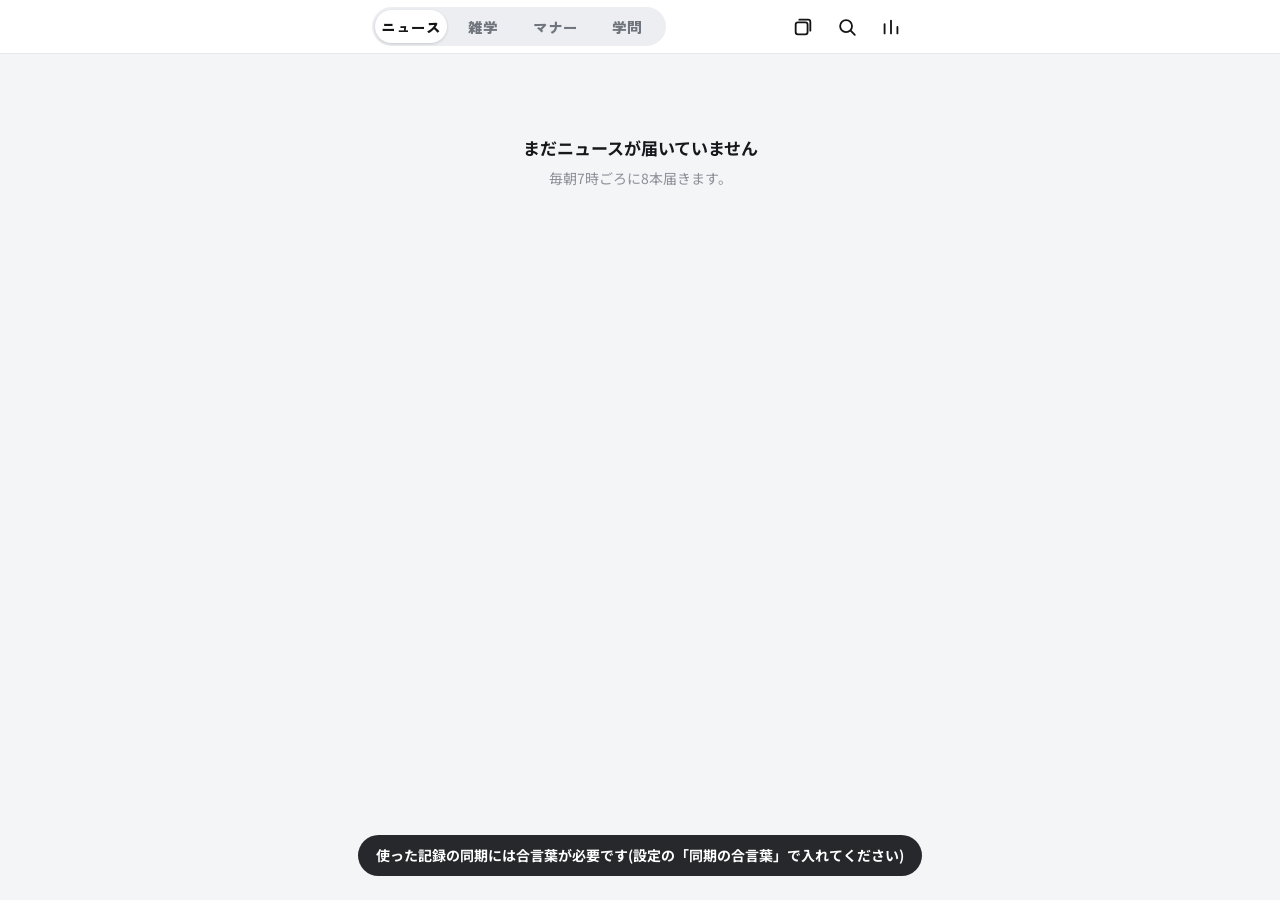
<file: index.html>
<!doctype html>
<html lang="ja">
<head>
<meta charset="utf-8">
<meta name="viewport" content="width=device-width,initial-scale=1,viewport-fit=cover">
<title>あさよみ</title>
<meta name="description" content="毎朝の雑学5選とニュース8選">
<meta name="theme-color" content="#ffffff">
<meta name="color-scheme" content="light">
<link rel="manifest" href="manifest.json">
<link rel="icon" type="image/png" sizes="32x32" href="icons/favicon-32.png">
<link rel="apple-touch-icon" href="icons/icon-180.png">
<meta name="mobile-web-app-capable" content="yes">
<meta name="apple-mobile-web-app-capable" content="yes">
<meta name="apple-mobile-web-app-status-bar-style" content="default">
<meta name="apple-mobile-web-app-title" content="あさよみ">
<link rel="preconnect" href="https://fonts.googleapis.com">
<link rel="preconnect" href="https://fonts.gstatic.com" crossorigin>
<link rel="stylesheet" href="https://fonts.googleapis.com/css2?family=DM+Mono:wght@400;500&family=Noto+Sans+JP:wght@400;500;700;900&family=Zen+Kaku+Gothic+New:wght@400;500;700;900&display=swap">
<link rel="stylesheet" href="css/app.css">
</head>
<body>
<!-- 手描き風のゆらぎ(雑学のイラスト共通) -->
<svg width="0" height="0" style="position:absolute" aria-hidden="true">
  <filter id="hd" x="-5%" y="-5%" width="110%" height="110%">
    <feTurbulence type="fractalNoise" baseFrequency="0.035" numOctaves="2" seed="7" result="n"/>
    <feDisplacementMap in="SourceGraphic" in2="n" scale="3.2" xChannelSelector="R" yChannelSelector="G"/>
  </filter>
</svg>

<header class="bar" id="bar"></header>
<main id="view"></main>
<div id="layers"></div>
<div id="toast" role="status" aria-live="polite"></div>
<noscript><p style="padding:24px">このアプリは JavaScript を使います。</p></noscript>

<script type="module" src="src/main.js"></script>
<script>
  // 手元での確認中(localhost)は控えを使わない。直したものがすぐ出るようにするため。
  if ('serviceWorker' in navigator && !/^(localhost|127\.0\.0\.1)$/.test(location.hostname)) {
    window.addEventListener('load', function () {
      navigator.serviceWorker.register('sw.js').catch(function () {});
      // 新しい版が入ったら、その場で1回だけ読み込み直す(古い画面が出続けないように)。聞いている最中は待つ
      var had = !!navigator.serviceWorker.controller, done = false;
      navigator.serviceWorker.addEventListener('controllerchange', function () {
        if (!had || done) return;
        done = true;
        var go = function () {
          var a = document.querySelectorAll('audio'), busy = false;
          for (var i = 0; i < a.length; i++) if (!a[i].paused) busy = true;
          if (window.__asayomiPlaying && window.__asayomiPlaying()) busy = true;
          if (busy) setTimeout(go, 30000); else location.reload();
        };
        go();
      });
    });
  }
</script>
</body>
</html>
</file>
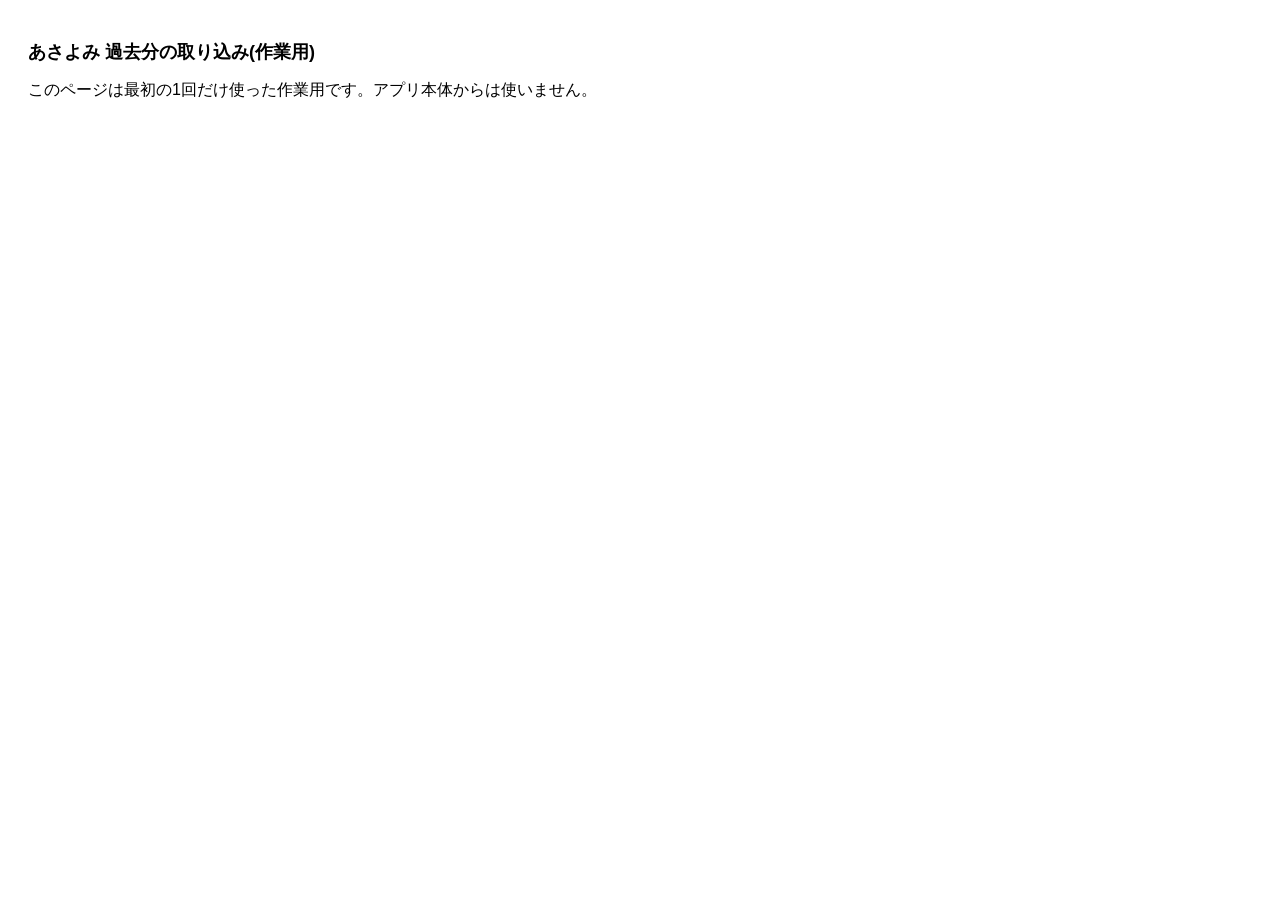
<file: tools/import.html>
<!doctype html>
<html lang="ja">
<head>
<meta charset="utf-8">
<title>あさよみ 取り込み(作業用)</title>
</head>
<body style="font-family:sans-serif;padding:20px">
<h1 style="font-size:18px">あさよみ 過去分の取り込み(作業用)</h1>
<p>このページは最初の1回だけ使った作業用です。アプリ本体からは使いません。</p>
<script type="module" src="import.js"></script>
</body>
</html>
</file>
<file: css/app.css>
/* あさよみ — 白基調・ライト表示のみ。雑学(.tv)とニュース(.nw)は、それぞれ元のページの見た目をそのまま引き継ぐ。 */
:root{
  color-scheme:light;
  --sat:env(safe-area-inset-top,0px); --sab:env(safe-area-inset-bottom,0px);
  --bar-h:54px; --bar-total:calc(var(--bar-h) + var(--sat));
  --ink:#141414; --ink2:#3a3d44; --sub:#8b9099; --line:#e7e8eb; --bg:#f7f7f8; --card:#ffffff; --soft:#f1f2f4;
  --red:#e8384f; --link:#2a6bd8; --ok:#06a74b; --warn:#c2410c; --marker:#fff0a0;
  --gist:#f3f8ff; --gist-ink:#1d4f91; --bubble:#eef8f1; --bubble-ink:#14743c;
  --g-food:#e07a1f; --g-word:#4757c9; --g-thing:#16877f; --g-psych:#c43d6a; --g-season:#4a8a33;
  --g-history:#8c5a2e; --g-science:#2a72c2; --g-culture:#7a4bc4; --g-sports:#d13b30;
  --world:#0f9b8e; --japan:#e8384f; --ai:#7a55f0; --earn:#b7791f;
  --f-zen:"Zen Kaku Gothic New","Hiragino Sans","Hiragino Kaku Gothic ProN","Yu Gothic","Noto Sans JP",sans-serif;
  --f-noto:"Noto Sans JP","Hiragino Kaku Gothic ProN","Hiragino Sans","Yu Gothic",sans-serif;
  --f-mono:"DM Mono",ui-monospace,Menlo,monospace;
  --shadow:0 1px 3px rgba(0,0,0,.06),0 4px 14px rgba(0,0,0,.04);
}
*{box-sizing:border-box;-webkit-tap-highlight-color:transparent}
html{background:var(--bg);-webkit-text-size-adjust:100%}
body{margin:0;background:var(--bg);color:var(--ink);font-family:var(--f-zen);font-size:16px;line-height:1.8;-webkit-font-smoothing:antialiased;overflow-x:hidden}
body.m-news{background:#f4f5f7}
body.locked{overflow:hidden}
button{font-family:inherit;color:inherit}
button:focus-visible,a:focus-visible,input:focus-visible{outline:3px solid #8fb4ff;outline-offset:2px}
[hidden]{display:none!important}
svg.ill{display:block;width:100%;height:auto;max-width:100%}
mark{background:linear-gradient(transparent 52%,var(--marker) 52%);color:inherit;padding:0 1px}
strong{font-weight:900}

/* ---------- 上のバー(雑学／ニュースの切り替え) ---------- */
.bar{position:sticky;top:0;z-index:30;height:var(--bar-total);padding:var(--sat) 10px 0 14px;background:rgba(255,255,255,.94);-webkit-backdrop-filter:saturate(1.4) blur(14px);backdrop-filter:saturate(1.4) blur(14px);border-bottom:1px solid var(--line)}
.bar-in{max-width:540px;height:100%;margin:0 auto;display:flex;align-items:center;justify-content:space-between;gap:8px}
.seg{display:flex;background:#eceef1;border-radius:999px;padding:3px}
.seg button{border:0;background:none;padding:6px 0;width:72px;border-radius:999px;font-size:14.5px;font-weight:900;color:#70757d;cursor:pointer;line-height:1.5;transition:background .18s,color .18s}
.seg button[aria-selected="true"]{background:#fff;color:var(--ink);box-shadow:0 1px 3px rgba(0,0,0,.16)}
.seg button i{display:inline-block;width:6px;height:6px;border-radius:50%;background:var(--red);margin-left:5px;vertical-align:middle;transform:translateY(-1px)}
.bar-r{display:flex;gap:2px}
.ib{width:42px;height:42px;border-radius:50%;border:0;background:none;display:grid;place-items:center;cursor:pointer;position:relative;color:var(--ink)}
.ib:active{background:#eef0f3}
.ib .badge{position:absolute;top:3px;right:0;min-width:18px;height:18px;border-radius:9px;background:var(--red);color:#fff;font:500 11px/18px var(--f-mono);text-align:center;padding:0 5px;box-shadow:0 0 0 2px #fff}
@media (max-width:400px){.seg button{width:56px;font-size:13px}.ib{width:36px}}@media (max-width:350px){.seg button{width:50px;font-size:12px}.ib{width:34px}}
#view{min-height:calc(100vh - var(--bar-total))}
.wrap{max-width:560px;margin:0 auto;padding-inline:16px}
.boot{padding:80px 24px;text-align:center;color:var(--sub);font-size:14px}
.boot b{display:block;color:var(--ink);font-size:17px;margin-bottom:6px}
.spin{width:26px;height:26px;border-radius:50%;border:3px solid #e3e5e9;border-top-color:#9aa0a8;margin:0 auto 16px;animation:spin .9s linear infinite}
@keyframes spin{to{transform:rotate(360deg)}}

/* お知らせ・日付送り・復習のさそい(両方のモードで使う) */
.notice{background:#fff;border-radius:14px;padding:10px 14px;font-size:13.5px;line-height:1.7;color:var(--ink2);margin:0 0 14px;display:flex;gap:10px;align-items:center;justify-content:space-between;box-shadow:0 1px 3px rgba(0,0,0,.05)}
.notice button{flex:none;border:0;background:var(--ink);color:#fff;border-radius:999px;padding:6px 14px;font-size:13px;font-weight:700;cursor:pointer}
.nudge{display:flex;align-items:center;gap:12px;width:100%;text-align:left;background:#fff;border:0;border-radius:16px;padding:12px 14px;margin:0 0 14px;cursor:pointer;box-shadow:0 1px 3px rgba(0,0,0,.06)}
.nudge .ni{width:40px;height:40px;border-radius:12px;background:#fff3d6;display:grid;place-items:center;flex:none;color:#a8730a}
.nudge b{display:block;font-size:15px;line-height:1.4;font-weight:900}
.nudge small{display:block;font-size:12.5px;color:var(--sub);line-height:1.5}
.nudge .go{margin-left:auto;font-size:13px;font-weight:900;background:var(--ink);color:#fff;border-radius:999px;padding:6px 14px;flex:none}
.daynav{display:flex;justify-content:space-between;gap:10px;margin-top:22px}
.daynav button{flex:1;border:1px solid var(--line);background:#fff;border-radius:999px;padding:10px 12px;font-size:13.5px;font-weight:700;cursor:pointer;color:var(--ink2)}
.daynav button:disabled{opacity:.35;cursor:default}
.readmark{display:inline-flex;align-items:center;gap:3px;color:#a9adb4;font-size:12px;font-weight:700}
.savemark{color:#d39a12}

/* =====================================================================
   雑学 (.tv)
   ===================================================================== */
.tv{font-family:var(--f-zen)}
.tv .wrap{padding-block:14px 48px}
.tv .top{display:flex;align-items:center;justify-content:space-between;gap:12px;padding-block:6px 14px}
.tv .top h1{margin:0;font-size:30px;font-weight:900;letter-spacing:.02em;line-height:1.2}
.tv .top h1.past{font-size:25px}
.tv .date{display:flex;flex-direction:column;align-items:center;justify-content:center;width:58px;height:58px;border-radius:50%;background:var(--card);box-shadow:0 2px 10px rgba(0,0,0,.08);font-weight:900;line-height:1.05;flex:none;border:0;cursor:pointer;font-family:inherit;color:inherit;padding:0}
.tv .date small{font-size:10px;font-weight:700;color:var(--sub)}
.tv .date b{font-size:19px}
.tv .greet{margin:-4px 0 14px;color:var(--sub);font-size:14px;line-height:1.7}
.tv .greet span{display:block}
.tv .tabs{display:flex;gap:8px;overflow-x:auto;padding:8px 16px 12px;margin-inline:-16px;scrollbar-width:none;position:sticky;top:var(--bar-total);background:var(--bg);z-index:5}
.tv .tabs::-webkit-scrollbar{display:none}
.tv .tab{flex:none;display:inline-flex;align-items:center;gap:5px;padding:8px 16px;border-radius:999px;border:1px solid var(--line);background:#fff;color:var(--ink);font-size:14px;font-weight:700;cursor:pointer;white-space:nowrap;line-height:1.5}
.tv .tab[aria-pressed="true"]{background:var(--ink);border-color:var(--ink);color:#fff}
.tv .tab i{width:6px;height:6px;border-radius:50%;background:var(--c);display:inline-block}
.tv .feed{display:flex;flex-direction:column;gap:16px}
.tv .card{display:block;width:100%;text-align:left;background:var(--card);border:0;border-radius:18px;box-shadow:var(--shadow);overflow:hidden;cursor:pointer;color:inherit;padding:0}
.tv .card .txt{padding:14px 18px 16px;display:flex;flex-direction:column;gap:6px}
.tv .card h2{margin:0;font-size:20px;font-weight:900;line-height:1.5;text-wrap:balance}
.tv .meta{display:flex;align-items:center;gap:8px;font-size:13px;color:var(--sub);flex-wrap:wrap;line-height:1.6}
.tv .lab{display:inline-flex;align-items:center;gap:5px;font-weight:700;color:var(--c)}
.tv .lab i{width:7px;height:7px;border-radius:50%;background:var(--c);display:inline-block}
.tv .kw{font-weight:700;color:var(--ink);background:linear-gradient(transparent 55%,var(--marker) 55%)}
.tv .pair{background:var(--card);border-radius:18px;box-shadow:var(--shadow);padding:16px;display:grid;grid-template-columns:1fr 1fr;gap:14px}
.tv .cell{display:flex;flex-direction:column;gap:8px;background:none;border:0;padding:0;text-align:left;cursor:pointer;color:inherit;min-width:0}
.tv .cell .thumb{border-radius:12px;overflow:hidden;border:1px solid var(--line)}
.tv .cell h3{margin:0;font-size:15.5px;font-weight:700;line-height:1.55}
.tv .pick{background:var(--card);border-radius:18px;padding:18px;box-shadow:0 1px 3px rgba(0,0,0,.06);display:flex;flex-direction:column;gap:6px}
.tv .pick .eyebrow{font-size:12px;font-weight:700;color:var(--sub);letter-spacing:.08em}
.tv .pick b{font-size:17px;font-weight:900}
.tv .pick p{margin:0;font-size:15px}
.ph{aspect-ratio:16/10;max-width:100%;display:flex;flex-direction:column;align-items:center;justify-content:center;gap:6px;background:color-mix(in srgb,var(--c) 12%,#fff);color:var(--c);font-weight:900;font-size:clamp(20px,6.4vw,30px);padding:12px;text-align:center;line-height:1.3}
.ph svg{width:34%;max-width:120px;height:auto}
.ph.wide{aspect-ratio:16/9}
.ph.slim{aspect-ratio:16/6}
.ph.slim svg{width:22%;max-width:84px}
.thumb .ph{font-size:15px}
.thumb .ph svg{width:44%}
.tv .day{background:var(--card);border-radius:18px;box-shadow:0 1px 3px rgba(0,0,0,.06);padding:6px 16px 8px}
.tv .day h3{margin:10px 0 4px;font-size:15px;font-weight:900;display:flex;align-items:center;justify-content:space-between}
.tv .day h3 button{border:0;background:none;font-size:12.5px;font-weight:700;color:var(--sub);cursor:pointer;padding:4px 0}
.tv .rowb{display:grid;grid-template-columns:auto 1fr;gap:10px;align-items:start;width:100%;text-align:left;background:none;border:0;border-top:1px solid var(--line);padding:12px 0;cursor:pointer;color:inherit;font:inherit}
.tv .rowb:first-of-type{border-top:0}
.tv .rowb .lab{font-size:12px;padding-top:3px;white-space:nowrap}
.tv .rowb .rt{min-width:0;display:flex;flex-direction:column;gap:2px}
.tv .rowb b{font-size:15px;line-height:1.5}
.tv .rowb small{font-size:13px;color:var(--sub);line-height:1.6}
.tv .rowb.read b{color:#7d828a}
.tv .mrow{display:flex;align-items:flex-start;border-top:1px solid var(--line)}
.tv .mrow:first-of-type{border-top:0}
.tv .mrow .rowb{border-top:0;flex:1;min-width:0}
.tv .mrow small{display:-webkit-box;-webkit-line-clamp:2;-webkit-box-orient:vertical;overflow:hidden}
.tv .mrow .skip{flex:none;width:36px;height:40px;margin-top:4px;border:0;background:none;color:#a0a4aa;font-size:18px;cursor:pointer;border-radius:10px}
.tv .mrow .skip:hover{background:var(--bg)}
.tv .missed{border:1.5px dashed color-mix(in srgb,var(--ink) 18%,transparent)}
.tv .mnote{margin:0;font-size:13.5px;color:var(--sub);line-height:1.7}
.tv .morebtn,.nw .morebtn{display:block;width:100%;border:1px solid var(--line);background:#fff;border-radius:999px;padding:12px;font-size:14px;font-weight:700;cursor:pointer}
.tv .pastlinks{display:flex;gap:8px;flex-wrap:wrap}
.tv .pastlinks button{border:1px solid var(--line);background:#fff;border-radius:999px;padding:7px 14px;font-size:13px;font-weight:700;cursor:pointer;display:inline-flex;align-items:center;gap:5px}
.tv .pastlinks button i{width:7px;height:7px;border-radius:50%;background:var(--c)}

/* 雑学の記事 */
.layer{position:fixed;inset:0;z-index:50;background:#fff;overflow-y:auto;-webkit-overflow-scrolling:touch;overscroll-behavior:contain;padding-top:var(--sat);padding-bottom:var(--sab)}
@media (prefers-reduced-motion:no-preference){
  .layer.in-r{animation:inr .26s ease-out}
  .layer.in-u{animation:inu .22s ease-out}
}
@keyframes inr{from{transform:translateX(18px);opacity:.5}to{transform:none;opacity:1}}
@keyframes inu{from{transform:translateY(16px);opacity:.6}to{transform:none;opacity:1}}
.layer .wrap{padding-block:0 56px}
.tv .abar{position:sticky;top:0;z-index:6;background:var(--card);display:flex;align-items:center;gap:10px;padding:10px 0;border-bottom:1px solid var(--line)}
.tv .abar .crumb{flex:1;min-width:0;background:var(--soft);border-radius:10px;padding:8px 12px;font-size:14px;color:var(--sub);white-space:nowrap;overflow:hidden;text-overflow:ellipsis;line-height:1.6}
.xbtn{flex:none;width:44px;height:44px;border-radius:50%;border:1px solid var(--line);background:#fff;display:grid;place-items:center;cursor:pointer;color:var(--ink)}
.tv .art h1{margin:18px 0 8px;font-size:26px;font-weight:900;line-height:1.45;text-wrap:balance}
.tv .art .meta{margin-bottom:16px}
.tv .art .fig{border-radius:16px;overflow:hidden;border:1px solid var(--line);margin-bottom:18px}
.tv .gist{background:var(--gist);border-radius:14px;padding:14px 16px;margin:0 0 22px}
.tv .gist span{display:block;font-size:12px;font-weight:900;color:var(--gist-ink);letter-spacing:.08em;margin-bottom:2px}
.tv .gist p{margin:0;font-weight:700;font-size:17px;line-height:1.7;color:var(--ink)}
.tv .art h2{font-size:20px;font-weight:900;line-height:1.5;margin:26px 0 10px;text-wrap:balance}
.tv .art p.body{margin:0 0 14px;text-indent:1em;font-size:17px;line-height:1.95}
.tv .talk{display:grid;grid-template-columns:40px 1fr;gap:10px;align-items:start;margin:26px 0 8px}
.tv .talk .face{width:40px;height:40px;border-radius:50%;background:var(--bubble);display:grid;place-items:center}
.tv .talk .bub{background:var(--bubble);border-radius:4px 16px 16px 16px;padding:12px 14px;min-width:0}
.tv .talk .bub span{display:block;font-size:12px;font-weight:900;color:var(--bubble-ink);letter-spacing:.06em}
.tv .talk .bub p{margin:2px 0 0;font-weight:700;font-size:16px}
.tv .extra{border-top:1px solid var(--line);margin-top:22px;padding-top:16px}
.tv .extra span{font-size:13px;font-weight:900;color:var(--sub)}
.tv .extra p{margin:4px 0 0;font-size:16px}
.tv .next{margin-top:30px;display:grid;grid-template-columns:96px 1fr;gap:12px;align-items:center;width:100%;text-align:left;background:var(--bg);border:0;border-radius:14px;padding:10px;cursor:pointer;color:inherit}
.tv .next .thumb{border-radius:10px;overflow:hidden}
.tv .next small{display:block;font-size:12px;color:var(--sub);font-weight:700}
.tv .next b{display:block;font-size:15px;line-height:1.5;min-width:0}
.tv .next .ph{font-size:12px;padding:4px}

/* 記事の下のボタン(思考メモ・保存・ToDo・復習) — 雑学とニュースで共通 */
.actions{margin-top:28px;display:flex;flex-direction:column;gap:10px}
.send{display:flex;align-items:center;justify-content:center;gap:8px;width:100%;padding:14px 18px;border-radius:999px;border:0;background:var(--ink);color:#fff;font-size:16px;font-weight:900;cursor:pointer;line-height:1.5}
.send[disabled]{opacity:.55;cursor:default}
.send.done{background:var(--ok);opacity:1}
.act2{display:grid;grid-template-columns:1fr 1fr 1fr;gap:8px}
.ghost{display:flex;align-items:center;justify-content:center;gap:6px;padding:11px 6px;border-radius:999px;border:1px solid var(--line);background:#fff;font-size:13.5px;font-weight:700;cursor:pointer;line-height:1.5;white-space:nowrap;min-width:0}
.ghost svg{flex:none}
.ghost.on{background:#fff8e0;border-color:#f1d58a;color:#8a5f00}
.ghost.on.g{background:#eaf7ef;border-color:#b6e0c5;color:#14743c}
.ghost.on.b{background:#eef4ff;border-color:#c3d6f7;color:#1d4f91}
.status{min-height:1.4em;font-size:13px;color:var(--sub);text-align:center;margin:0;line-height:1.6}
.status.err{color:var(--warn)}

/* =====================================================================
   ニュース (.nw)
   ===================================================================== */
.nw{font-family:var(--f-noto);line-height:1.6;--bg:#f4f5f7;--ink:#16181c;--sub:#8b8f97;--line:#ebecef;--marker:#fff1a6;--soft:#f6f7f9}
.nw .wrap{max-width:480px;padding-block:0 32px}
.nw .band{background:#fff}
.nw .band .wrap{padding-block:0}
.nw .band.stick{position:sticky;top:var(--bar-total);z-index:5;border-bottom:1px solid var(--line)}
.nw .hdr{padding:14px 0 4px}
.nw .hrow{display:flex;align-items:center;justify-content:space-between;gap:12px}
.nw .brand{font-size:26px;font-weight:900;letter-spacing:.01em;margin:0;line-height:1.4}
.nw .brand span{color:var(--red)}
.nw .datec{display:flex;flex-direction:column;align-items:center;justify-content:center;width:52px;height:52px;border-radius:50%;background:#fff;box-shadow:0 2px 10px rgba(20,24,40,.10);flex:0 0 auto;border:0;cursor:pointer;font-family:inherit;color:inherit;padding:0}
.nw .datec b{font-size:17px;line-height:1;font-weight:900}
.nw .datec small{font-family:var(--f-mono);font-size:9.5px;color:var(--sub);letter-spacing:.06em;margin-top:2px}
.nw .tabs{display:flex;gap:8px;overflow-x:auto;margin:0 -16px;padding:8px 16px 12px;scrollbar-width:none}
.nw .tabs::-webkit-scrollbar{display:none}
.nw .tab{flex:0 0 auto;border:1px solid var(--line);background:#fff;border-radius:999px;padding:8px 16px;font-size:14.5px;font-weight:700;cursor:pointer;position:relative;line-height:1.5;white-space:nowrap}
.nw .tab.on{background:var(--ink);border-color:var(--ink);color:#fff}
.nw .tab .gd{position:absolute;top:6px;right:8px;width:6px;height:6px;border-radius:50%;background:#2cc36b}
.nw .tab.sep{margin-left:6px}
.nw .feed{display:flex;flex-direction:column;gap:14px;padding-top:14px}
.nw .notice,.nw .nudge{margin:0}
.nw .leadline{font-size:13.5px;color:var(--ink2);background:#fff;border-radius:16px;padding:12px 16px;line-height:1.7}
.nw .leadline b{color:var(--ink)}
.nw .card{background:#fff;border-radius:18px;overflow:hidden;box-shadow:0 1px 3px rgba(20,24,40,.06);cursor:pointer;display:block;width:100%;text-align:left;border:none;padding:0}
.nw .ill,.nw svg.ill{display:block;width:100%;height:auto;aspect-ratio:16/9;max-width:100%}
.nw .card .cbody{padding:14px 18px 16px}
.nw .card h2{font-size:19.5px;font-weight:900;line-height:1.45;margin:0;text-wrap:balance}
.nw .meta{display:flex;align-items:center;gap:6px;flex-wrap:wrap;margin-top:8px;font-size:12.5px;color:var(--sub)}
.nw .cat{font-weight:700;font-size:12px}
.nw .cat.world{color:var(--world)} .nw .cat.japan{color:var(--japan)} .nw .cat.ai{color:var(--ai)}
.nw .newm{font-family:var(--f-mono);color:var(--red);font-size:12px;font-weight:500;letter-spacing:.04em}
.nw .mix{background:#fff;border-radius:18px;padding:6px 18px 18px;box-shadow:0 1px 3px rgba(20,24,40,.06)}
.nw .mixh{font-size:12px;font-weight:700;color:var(--sub);letter-spacing:.08em;padding:10px 0 2px}
.nw .row{display:block;width:100%;text-align:left;background:none;border:none;padding:11px 0;font-size:16.5px;line-height:1.5;cursor:pointer;border-bottom:1px solid var(--line)}
.nw .row .newm{margin-left:6px}
.nw .row small{display:block;font-size:12px;color:var(--sub);margin-top:2px}
.nw .read h2,.nw .row.read,.nw .tile.read p{color:#7c8088}
.nw .tiles{display:grid;grid-template-columns:1fr 1fr;gap:14px;margin-top:14px;align-items:start}
.nw .tile{background:none;border:none;padding:0;text-align:left;cursor:pointer;min-width:0;display:block}
.nw .tile .ill,.nw .tile .ph{border-radius:10px;overflow:hidden}
.nw .tile p{margin:8px 0 0;font-size:15.5px;line-height:1.5}
.nw .tiles.solo{margin-top:12px}
.nw .sech{display:flex;align-items:center;gap:8px;font-weight:900;font-size:17px;margin:8px 2px -4px}
.nw .sech i{width:8px;height:8px;border-radius:50%;display:block}
.nw .earn{background:#fff;border-radius:18px;padding:16px 18px 18px;box-shadow:0 1px 3px rgba(20,24,40,.06);border-top:4px solid var(--earn)}
.nw .earn h3{margin:0;font-size:17px;font-weight:900}
.nw .earn .es{font-size:12.5px;color:var(--sub);margin:2px 0 12px}
.nw .ev{background:var(--soft);border-radius:12px;padding:12px 14px}
.nw .ev + .ev{margin-top:10px}
.nw .evh{display:flex;align-items:baseline;gap:8px;flex-wrap:wrap}
.nw .evd{font-family:var(--f-mono);font-size:12.5px;color:var(--earn);font-weight:500}
.nw .evn{font-weight:900;font-size:15.5px}
.nw .hot{font-size:10.5px;font-weight:700;color:#fff;background:var(--red);padding:2px 7px;border-radius:999px}
.nw .left{font-size:11px;font-weight:700;color:var(--earn);border:1px solid #ecd9b4;padding:1px 7px;border-radius:999px;background:#fffaf0}
.nw .ev ul{margin:8px 0 0;padding-left:1.1em;font-size:14px;line-height:1.7;color:var(--ink2)}
.nw .ev li strong{color:var(--ink);font-weight:700}
.nw .ev p{margin:8px 0 0;font-size:14px;line-height:1.7;color:var(--ink2)}
.nw .enote{font-size:12.5px;color:var(--sub);margin:12px 0 0}
.nw .rank{background:#fff;border-radius:18px;padding:16px 18px 8px;box-shadow:0 1px 3px rgba(20,24,40,.06)}
.nw .rank h3{margin:0 0 6px;font-size:17px;font-weight:900}
.nw .rk{display:flex;align-items:center;gap:14px;padding:10px 0;border:none;border-top:1px solid var(--line);width:100%;background:none;text-align:left;font-size:15.5px;cursor:pointer}
.nw .rk:first-of-type{border-top:none}
.nw .rk .n{font-family:var(--f-mono);font-size:18px;width:20px;text-align:center;color:var(--sub);font-variant-numeric:tabular-nums}
.nw .rk.top .n{color:var(--red)}
.nw .rk .k{font-weight:700;flex:1;min-width:0}
.nw .rk .c{font-size:12px;color:var(--sub)}
.nw details.src{background:#fff;border-radius:14px;padding:12px 16px}
.nw details.src summary{font-size:14px;font-weight:700;color:var(--ink2);cursor:pointer}
.nw details.src a{display:block;font-size:13px;color:var(--link);padding:6px 0;border-bottom:1px solid var(--line);word-break:break-all;text-decoration:none}
.nw .foot{text-align:center;font-family:var(--f-mono);font-size:11px;color:var(--sub);padding:8px 0 0}

/* ニュースの記事 */
.nw .abar{position:sticky;top:0;z-index:2;background:#fff;display:flex;align-items:center;gap:10px;padding:10px 16px}
.nw .apill{flex:1;min-width:0;background:var(--soft);border-radius:12px;padding:10px 14px;font-size:14px;color:var(--sub);white-space:nowrap;overflow:hidden;text-overflow:ellipsis}
.nw .apill b{color:var(--ink);font-weight:900}
.nw .ain{max-width:480px;margin:0 auto;padding-inline:20px;padding-block:6px 40px}
.nw .ain h1{font-size:25px;font-weight:900;line-height:1.42;margin:6px 0 0;text-wrap:balance}
.nw .ameta{font-size:12.5px;color:var(--sub);margin-top:10px;display:flex;flex-wrap:wrap;gap:4px 12px}
.nw .ain > .ill,.nw .ain > .ph{border-radius:14px;margin-top:16px;overflow:hidden}
.nw .lede{font-size:17px;font-weight:700;line-height:1.7;margin:18px 0 0}
.nw .ain h2{font-size:20px;font-weight:900;margin:28px 0 0;line-height:1.45;display:flex;align-items:center;gap:10px}
.nw .ain h2::before{content:"";width:5px;height:22px;border-radius:3px;background:var(--acc,var(--red));flex:0 0 auto}
.nw .ain p.b{font-size:17px;line-height:1.95;margin:10px 0 0;color:var(--ink)}
.nw .ain p.b strong,.nw .ain p.b b{font-weight:700}
.nw mark{background:linear-gradient(transparent 55%,var(--marker) 55%);font-weight:700}
.nw em.kw{font-style:normal;color:var(--link);font-weight:500}
.nw .terms{margin-top:26px;background:var(--soft);border-radius:14px;padding:14px 16px 8px}
.nw .terms .tl{font-size:13px;font-weight:900;color:var(--ink2);letter-spacing:.06em;display:flex;justify-content:space-between;align-items:baseline}
.nw .terms .tl small{font-weight:500;color:var(--sub);letter-spacing:0;font-size:11.5px}
.nw .term{display:block;width:100%;text-align:left;background:none;border:0;border-bottom:1px solid #e6e8ec;padding:9px 22px 9px 0;cursor:pointer;position:relative}
.nw .term:last-child{border-bottom:0}
.nw .term::after{content:"";position:absolute;right:4px;top:50%;width:7px;height:7px;border-right:2px solid #b9bdc4;border-bottom:2px solid #b9bdc4;transform:translateY(-60%) rotate(-45deg)}
.nw .term dt,.nw .term .tt{display:block;font-weight:700;font-size:15px;color:var(--link)}
.nw .term .tt i{font-style:normal;font-size:10.5px;font-weight:700;color:#14743c;background:#e5f5eb;border-radius:999px;padding:1px 7px;margin-left:6px;vertical-align:1px}
.nw .term .td{display:block;margin:2px 0 0;font-size:14.5px;line-height:1.7;color:var(--ink2)}
.nw .life{margin-top:14px;background:#fff4f5;border:1px solid #ffd5db;border-radius:14px;padding:14px 16px}
.nw .life .tl{font-size:13px;font-weight:900;color:var(--red);letter-spacing:.06em}
.nw .life p{margin:6px 0 0;font-size:15.5px;line-height:1.8}
.nw .flow{margin-top:14px;border:1px solid var(--line);border-radius:14px;padding:14px 16px 6px}
.nw .flow .tl{font-size:13px;font-weight:900;color:var(--ink2);letter-spacing:.06em}
.nw .flow .tl b{color:var(--acc,var(--red));margin-left:6px;letter-spacing:0;font-size:14px}
.tline{list-style:none;margin:10px 0 0;padding:0;position:relative}
.tline::before{content:"";position:absolute;left:5px;top:10px;bottom:14px;width:2px;background:#e6e8ec}
.tline li{position:relative;padding:0 0 12px 22px}
.tline li::before{content:"";position:absolute;left:0;top:7px;width:12px;height:12px;border-radius:50%;background:#fff;border:2px solid #c9cdd4}
.tline li.cur::before{background:var(--acc,var(--red));border-color:var(--acc,var(--red))}
.tline button{display:block;width:100%;text-align:left;background:none;border:0;padding:0;cursor:pointer;font:inherit;color:inherit}
.tline .fd{font-family:var(--f-mono);font-size:12px;color:var(--sub);display:block;line-height:1.6}
.tline .ft{font-size:15px;line-height:1.55;font-weight:700;display:block}
.tline .fg{font-size:13px;line-height:1.65;color:var(--ink2);display:block;margin-top:2px}
.tline li.cur .ft{color:var(--sub);font-weight:500}
.nw .flow .all{display:block;width:100%;border:0;border-top:1px solid var(--line);background:none;padding:10px 0;font-size:13.5px;font-weight:700;color:var(--link);cursor:pointer;text-align:center}
.nw .asrc{margin-top:22px;font-size:12.5px;color:var(--sub)}
.nw .asrc a{color:var(--link);text-decoration:none;word-break:break-all}
.nw .next{margin-top:30px;border-top:1px solid var(--line);padding-top:18px}
.nw .next .nh{font-size:15px;font-weight:900}

/* 流れ・用語帳(ニュースのタブ) */
.nw .box{background:#fff;border-radius:18px;padding:6px 18px 10px;box-shadow:0 1px 3px rgba(20,24,40,.06)}
.nw .boxh{font-size:12px;font-weight:700;color:var(--sub);letter-spacing:.08em;padding:10px 0 4px}
.nw .hint{font-size:13px;color:var(--ink2);background:#fff;border-radius:16px;padding:12px 16px;line-height:1.7}
.nw .th{display:flex;align-items:center;gap:12px;width:100%;text-align:left;background:none;border:0;border-top:1px solid var(--line);padding:12px 0;cursor:pointer}
.nw .th:first-of-type{border-top:0}
.nw .th .cnt{flex:none;width:38px;height:38px;border-radius:12px;background:color-mix(in srgb,var(--acc) 12%,#fff);color:var(--acc);font:500 15px/38px var(--f-mono);text-align:center}
.nw .th .tb{min-width:0;flex:1}
.nw .th b{display:block;font-size:16px;font-weight:900;line-height:1.4}
.nw .th small{display:block;font-size:12.5px;color:var(--sub);line-height:1.5;white-space:nowrap;overflow:hidden;text-overflow:ellipsis}
.nw .chips{display:flex;flex-wrap:wrap;gap:8px;padding:6px 0 8px}
.nw .chips button{border:1px solid var(--line);background:#fff;border-radius:999px;padding:6px 12px;font-size:13px;font-weight:700;cursor:pointer}
.nw .tsearch{display:flex;gap:8px;align-items:center}
.nw .tsearch input{flex:1;min-width:0;border:1px solid var(--line);background:#fff;border-radius:12px;padding:10px 12px;font:inherit;font-size:16px}
.nw .tsearch button{flex:none;border:1px solid var(--line);background:#fff;border-radius:12px;padding:10px 12px;font-size:13px;font-weight:700;cursor:pointer;white-space:nowrap}
.nw .gl{display:block;width:100%;text-align:left;background:none;border:0;border-top:1px solid var(--line);padding:11px 0;cursor:pointer}
.nw .gl:first-of-type{border-top:0}
.nw .gl b{font-size:15.5px;color:var(--link);font-weight:700}
.nw .gl b i{font-style:normal;font-size:10.5px;font-weight:700;color:#14743c;background:#e5f5eb;border-radius:999px;padding:1px 7px;margin-left:6px;vertical-align:1px}
.nw .gl span{display:block;font-size:14px;line-height:1.65;color:var(--ink2)}
.nw .gl small{display:block;font-size:11.5px;color:var(--sub);font-family:var(--f-mono);margin-top:2px}
.empty{text-align:center;color:var(--sub);font-size:14px;padding:28px 12px;line-height:1.8}

/* =====================================================================
   ページ(復習・さがす・きろく・話題の流れ)
   ===================================================================== */
.page{background:var(--bg);font-family:var(--f-zen)}
.pbar{position:sticky;top:0;z-index:6;background:rgba(247,247,248,.94);-webkit-backdrop-filter:blur(12px);backdrop-filter:blur(12px);display:flex;align-items:center;gap:10px;padding:10px 0}
.pbar h1{flex:1;min-width:0;margin:0;font-size:20px;font-weight:900;line-height:1.4;white-space:nowrap;overflow:hidden;text-overflow:ellipsis}
.pbar .xbtn{background:#fff}
.page .wrap{padding-block:0 48px}

/* 復習 */
.rv-prog{flex:1;display:flex;align-items:center;gap:10px;font:500 13px var(--f-mono);color:var(--sub)}
.rv-prog i{flex:1;height:6px;border-radius:3px;background:#e4e6ea;overflow:hidden;display:block}
.rv-prog i b{display:block;height:100%;background:var(--ink);border-radius:3px;transition:width .25s}
.rv-card{background:#fff;border-radius:22px;box-shadow:var(--shadow);padding:22px 20px 20px;margin-top:8px}
.rv-kind{display:flex;align-items:center;gap:8px;font-size:12.5px;font-weight:700;color:var(--sub)}
.rv-kind .lab{display:inline-flex;align-items:center;gap:5px;color:var(--c);font-weight:700}
.rv-kind .lab i{width:7px;height:7px;border-radius:50%;background:var(--c)}
.rv-kind .lv{margin-left:auto;display:flex;gap:3px}
.rv-kind .lv i{width:14px;height:5px;border-radius:3px;background:#e4e6ea}
.rv-kind .lv i.on{background:#f0b429}
.rv-q{font-size:22px;font-weight:900;line-height:1.5;margin:14px 0 4px;text-wrap:balance}
.rv-q .kw{background:linear-gradient(transparent 55%,var(--marker) 55%)}
.rv-sub{font-size:14px;color:var(--sub);margin:0 0 16px;line-height:1.7}
.rv-choices{display:flex;flex-direction:column;gap:10px}
.rv-choice{display:flex;gap:10px;align-items:flex-start;width:100%;text-align:left;border:1.5px solid var(--line);background:#fff;border-radius:14px;padding:13px 14px;font-size:15.5px;font-weight:700;line-height:1.6;cursor:pointer}
.rv-choice .mk{flex:none;width:24px;height:24px;border-radius:50%;border:1.5px solid #cfd3d9;font:500 12px/21px var(--f-mono);text-align:center;color:var(--sub);margin-top:1px}
.rv-choice.ok{border-color:#35b56a;background:#eefaf2}
.rv-choice.ok .mk{background:#35b56a;border-color:#35b56a;color:#fff}
.rv-choice.ng{border-color:#f08a96;background:#fff3f4}
.rv-choice.ng .mk{background:#e8384f;border-color:#e8384f;color:#fff}
.rv-choice.dim{opacity:.5}
.rv-choice[disabled]{cursor:default}
.rv-reveal{width:100%;border:1.5px dashed #c9cdd4;background:#fafbfc;border-radius:14px;padding:22px 14px;font-size:15px;font-weight:700;color:var(--ink2);cursor:pointer}
.rv-ans{margin-top:16px}
.rv-res{font-size:15px;font-weight:900;margin:0 0 10px}
.rv-res.ok{color:#14743c} .rv-res.ng{color:#c81e3a}
.rv-ans .gist{background:var(--gist);border-radius:14px;padding:12px 14px;margin:0}
.rv-ans .gist span{display:block;font-size:12px;font-weight:900;color:var(--gist-ink);letter-spacing:.08em}
.rv-ans .gist p{margin:2px 0 0;font-weight:700;font-size:16px;line-height:1.7}
.rv-ans .why{font-size:14.5px;line-height:1.8;color:var(--ink2);margin:10px 0 0}
.rv-ans .talkline{background:var(--bubble);border-radius:4px 14px 14px 14px;padding:10px 12px;margin-top:10px;font-size:14.5px;font-weight:700;line-height:1.7}
.rv-ans .talkline span{display:block;font-size:11.5px;font-weight:900;color:var(--bubble-ink);letter-spacing:.06em}
.rv-ans .reread{display:inline-block;margin-top:12px;border:0;background:none;color:var(--link);font-size:14px;font-weight:700;cursor:pointer;padding:4px 0}
.rv-foot{display:flex;gap:8px;margin-top:16px}
.rv-foot button{flex:1;border:0;border-radius:999px;padding:14px 8px;font-size:15px;font-weight:900;cursor:pointer;line-height:1.4}
.rv-foot .b-next{background:var(--ink);color:#fff}
.rv-foot .b-ng{background:#ffe9ec;color:#c81e3a}
.rv-foot .b-mid{background:#fff3d6;color:#8a5f00}
.rv-foot .b-ok{background:#e2f6ea;color:#14743c}
.rv-foot button small{display:block;font-size:11px;font-weight:700;opacity:.8}
.rv-end{text-align:center;padding:26px 8px 8px}
.rv-end .big{width:84px;height:84px;border-radius:50%;background:#e2f6ea;color:#14743c;display:grid;place-items:center;margin:0 auto 14px}
.rv-end h2{margin:0;font-size:24px;font-weight:900}
.rv-end p{margin:6px 0 0;color:var(--sub);font-size:14px}
.stats{display:grid;grid-template-columns:repeat(3,1fr);gap:10px;margin:20px 0}
.stat{background:#fff;border-radius:16px;padding:14px 8px;box-shadow:0 1px 3px rgba(0,0,0,.05);text-align:center}
.stat b{display:block;font:500 26px/1.2 var(--f-mono)}
.stat b small{font:700 12px var(--f-zen);margin-left:2px}
.stat span{display:block;font-size:12px;color:var(--sub);font-weight:700;line-height:1.5;margin-top:2px}
.bigbtn{display:block;width:100%;border:0;background:var(--ink);color:#fff;border-radius:999px;padding:14px;font-size:16px;font-weight:900;cursor:pointer;margin-top:10px}
.bigbtn.sub{background:#fff;color:var(--ink);border:1px solid var(--line)}

/* さがす */
.sr-in{display:flex;align-items:center;gap:8px;background:#fff;border:1px solid var(--line);border-radius:14px;padding:0 6px 0 12px;flex:1;min-width:0}
.sr-in svg{flex:none;color:var(--sub)}
.sr-in input{flex:1;min-width:0;border:0;background:none;padding:11px 0;font:inherit;font-size:16px;outline:none}
.sr-in button{border:0;background:#e9ebee;width:24px;height:24px;border-radius:50%;display:grid;place-items:center;cursor:pointer;color:#6b7078;flex:none}
.sr-f{display:flex;gap:8px;overflow-x:auto;scrollbar-width:none;padding:2px 16px 12px;margin-inline:-16px}
.sr-f::-webkit-scrollbar{display:none}
.chip{flex:none;display:inline-flex;align-items:center;gap:5px;border:1px solid var(--line);background:#fff;border-radius:999px;padding:7px 14px;font-size:13.5px;font-weight:700;cursor:pointer;white-space:nowrap;line-height:1.5}
.chip.on{background:var(--ink);border-color:var(--ink);color:#fff}
.chip i{width:7px;height:7px;border-radius:50%;background:var(--c)}
.chip small{font:500 11px var(--f-mono);opacity:.7}
.sr-h{font-size:12.5px;font-weight:900;color:var(--sub);letter-spacing:.08em;margin:18px 2px 8px;display:flex;justify-content:space-between}
.sr-box{background:#fff;border-radius:18px;box-shadow:0 1px 3px rgba(0,0,0,.05);padding:2px 16px}
.sr-row{display:block;width:100%;text-align:left;background:none;border:0;border-top:1px solid var(--line);padding:12px 0;cursor:pointer;font:inherit;color:inherit}
.sr-row:first-child{border-top:0}
.sr-row .l{display:flex;align-items:center;gap:8px;font-size:12px;color:var(--sub);font-weight:700;line-height:1.5}
.sr-row .l .lab{display:inline-flex;align-items:center;gap:5px;color:var(--c)}
.sr-row .l .lab i{width:7px;height:7px;border-radius:50%;background:var(--c)}
.sr-row .l .d{font-family:var(--f-mono);font-weight:500}
.sr-row b{display:block;font-size:15.5px;line-height:1.5;margin-top:2px}
.sr-row .s{display:block;font-size:13px;color:var(--ink2);line-height:1.65;margin-top:2px}
.sr-row mark{background:var(--marker);padding:0 1px;border-radius:2px}
.gg{display:grid;grid-template-columns:repeat(3,1fr);gap:8px}
.gg button{border:0;background:#fff;border-radius:14px;padding:12px 6px;box-shadow:0 1px 3px rgba(0,0,0,.05);cursor:pointer;text-align:center;display:flex;flex-direction:column;align-items:center;gap:2px}
.gg button svg{width:34px;height:34px}
.gg button b{font-size:13.5px;font-weight:900;color:var(--c);line-height:1.4}
.gg button small{font:500 11px var(--f-mono);color:var(--sub)}

/* きろく・設定 */
.me-hero{background:#fff;border-radius:22px;box-shadow:var(--shadow);padding:20px;display:flex;align-items:center;gap:16px;margin-top:6px}
.me-hero .fl{width:64px;height:64px;border-radius:20px;background:#fff3d6;display:grid;place-items:center;flex:none;color:#d98a00}
.me-hero b{font:500 34px/1.1 var(--f-mono);display:block}
.me-hero b small{font:900 15px var(--f-zen);margin-left:4px}
.me-hero span{font-size:13px;color:var(--sub);display:block;line-height:1.6}
.me-days{display:grid;grid-template-columns:repeat(14,1fr);gap:4px;margin:14px 0 0}
.me-days i{aspect-ratio:1;border-radius:5px;background:#e9ebee;display:block}
.me-days i.a1{background:#bfe6cd} .me-days i.a2{background:#5fc48a} .me-days i.a3{background:#16924d}
.me-cap{font-size:11.5px;color:var(--sub);margin:6px 2px 0;display:flex;justify-content:space-between}
.me-sec{background:#fff;border-radius:18px;box-shadow:0 1px 3px rgba(0,0,0,.05);padding:4px 16px;margin-top:10px}
.me-row{display:flex;align-items:center;gap:12px;padding:13px 0;border-top:1px solid var(--line);width:100%;background:none;border-left:0;border-right:0;border-bottom:0;text-align:left;font:inherit;color:inherit}
.me-row:first-child{border-top:0}
button.me-row{cursor:pointer}
.me-row .t{flex:1;min-width:0}
.me-row .t b{display:block;font-size:15px;line-height:1.5}
.me-row .t small{display:block;font-size:12.5px;color:var(--sub);line-height:1.6}
.sw{flex:none;width:48px;height:28px;border-radius:14px;background:#d5d8dd;border:0;position:relative;cursor:pointer;transition:background .15s}
.sw::after{content:"";position:absolute;left:3px;top:3px;width:22px;height:22px;border-radius:50%;background:#fff;box-shadow:0 1px 3px rgba(0,0,0,.25);transition:transform .15s}
.sw[aria-checked="true"]{background:#35b56a}
.sw[aria-checked="true"]::after{transform:translateX(20px)}
.pick3{display:flex;background:#eceef1;border-radius:10px;padding:3px;flex:none}
.pick3 button{border:0;background:none;padding:5px 12px;border-radius:8px;font:500 13px var(--f-mono);cursor:pointer;color:#70757d}
.pick3 button.on{background:#fff;color:var(--ink);box-shadow:0 1px 2px rgba(0,0,0,.14)}
.lv-bars{display:flex;align-items:flex-end;gap:6px;height:74px;margin:8px 0 4px}
.lv-bars div{flex:1;display:flex;flex-direction:column;align-items:center;justify-content:flex-end;gap:3px;height:100%}
.lv-bars i{display:block;width:100%;border-radius:6px 6px 2px 2px;background:#f0b429;min-height:3px}
.lv-bars div:last-child i{background:#35b56a}
.lv-bars small{font:500 10.5px var(--f-mono);color:var(--sub)}
.me-foot{text-align:center;font:400 11px var(--f-mono);color:var(--sub);margin-top:18px;line-height:1.8}

/* 下から出るシート・カレンダー・トースト */
.sheet-wrap{position:fixed;inset:0;z-index:80;background:rgba(15,17,22,.36);display:flex;align-items:flex-end;justify-content:center}
.sheet{width:100%;max-width:560px;background:#fff;border-radius:22px 22px 0 0;padding:8px 18px calc(18px + var(--sab));max-height:86vh;overflow-y:auto;font-family:var(--f-zen)}
@media (prefers-reduced-motion:no-preference){.sheet{animation:inu .2s ease-out}}
.sheet .grab{width:38px;height:4px;border-radius:2px;background:#d9dce1;margin:2px auto 12px}
.sheet h3{margin:0 0 4px;font-size:18px;font-weight:900;line-height:1.5}
.sheet .sd{font-size:14.5px;line-height:1.8;color:var(--ink2);margin:0 0 12px}
.sheet .sbtn{display:flex;align-items:center;gap:10px;width:100%;border:0;border-top:1px solid var(--line);background:none;padding:14px 2px;font-size:15.5px;font-weight:700;cursor:pointer;text-align:left}
.sheet .sbtn small{display:block;font-size:12px;color:var(--sub);font-weight:500}
.sheet .sbtn svg{flex:none;color:var(--ink2)}
.sheet .sbtn.done{color:#14743c}
.sheet .uses{margin:0 0 6px;padding:0;list-style:none}
.sheet .uses button{display:block;width:100%;text-align:left;border:0;background:var(--soft);border-radius:10px;padding:9px 12px;margin-top:6px;font-size:13.5px;line-height:1.5;cursor:pointer}
.sheet .uses small{font:500 11.5px var(--f-mono);color:var(--sub);display:block}
.sheet textarea{width:100%;border:1px solid var(--line);border-radius:12px;padding:10px 12px;font:inherit;font-size:16px;line-height:1.6;resize:none;min-height:76px}
.sheet .pre{display:flex;gap:8px;margin:0 0 10px}
.cal-h{display:flex;align-items:center;justify-content:space-between;margin-bottom:6px}
.cal-h b{font-size:17px;font-weight:900}
.cal-h button{width:38px;height:38px;border-radius:50%;border:1px solid var(--line);background:#fff;cursor:pointer;display:grid;place-items:center}
.cal-h button:disabled{opacity:.3}
.cal{display:grid;grid-template-columns:repeat(7,1fr);gap:2px;text-align:center}
.cal .w{font-size:11.5px;color:var(--sub);font-weight:700;padding:4px 0}
.cal button,.cal span.d{aspect-ratio:1;border:0;background:none;border-radius:50%;font:500 15px var(--f-mono);display:flex;flex-direction:column;align-items:center;justify-content:center;gap:2px;color:#c3c7cd;position:relative;padding:0}
.cal button{color:var(--ink);cursor:pointer}
.cal button::after{content:"";width:5px;height:5px;border-radius:50%;background:var(--dot,#c9cdd4)}
.cal button.done::after{background:#35b56a}
.cal button.cur{background:var(--ink);color:#fff}
.cal button.today{box-shadow:inset 0 0 0 1.5px var(--ink)}
.cal span.d::after{content:"";width:5px;height:5px}
.cal-legend{display:flex;gap:14px;justify-content:center;font-size:12px;color:var(--sub);margin-top:10px}
.cal-legend i{display:inline-block;width:7px;height:7px;border-radius:50%;margin-right:5px;background:#c9cdd4}
.cal-legend i.g{background:#35b56a}
#toast{position:fixed;left:50%;bottom:calc(24px + var(--sab));transform:translate(-50%,20px);background:rgba(20,22,26,.92);color:#fff;border-radius:999px;padding:10px 18px;font-size:14px;font-weight:700;z-index:99;opacity:0;pointer-events:none;transition:opacity .2s,transform .2s;max-width:calc(100vw - 32px);text-align:center;line-height:1.5}
#toast.show{opacity:1;transform:translate(-50%,0)}

/* ---------- 言葉を調べる(ニュースの本文を長押し → 言葉のシート) ---------- */
@media (pointer:coarse){
  /* 指の長押しは「調べる」に使う。OS の文字選択とぶつからないよう、本文は選択を止める */
  .nw .ain h1,.nw .ain h2,.nw .ain .lede,.nw .ain p.b,.nw .ain .life p{-webkit-user-select:none;user-select:none;-webkit-touch-callout:none}
}
.nw .ain em.kw{cursor:pointer}
body.lk-hold{-webkit-user-select:none;user-select:none}
::highlight(lookup){background-color:#cfe0ff}
.nw .lkhint{display:flex;align-items:center;gap:5px;margin:16px 0 0;font-size:12px;color:var(--sub);line-height:1.6}
.nw .lkhint svg{flex:none}
.lk-in{display:flex;align-items:center;gap:8px;background:var(--soft);border-radius:14px;padding:3px 6px 3px 12px;margin-bottom:10px}
.lk-in:focus-within{box-shadow:0 0 0 3px #8fb4ff}
.lk-in svg{flex:none;color:var(--sub)}
.lk-in input{flex:1;min-width:0;border:0;background:none;padding:8px 0;font:inherit;font-size:19px;font-weight:900;color:var(--ink);outline:none}
.lk-in button{flex:none;border:0;background:var(--ink);color:#fff;border-radius:999px;padding:7px 14px;font-size:13.5px;font-weight:700;cursor:pointer}
.lk-alt,.lk-rel{display:flex;flex-wrap:wrap;align-items:center;gap:6px;margin:0 0 10px}
.lk-alt small,.lk-rel small{font-size:12px;font-weight:700;color:var(--sub);margin-right:2px}
.lk-rel{margin-top:10px}
.lk-rel small{flex-basis:100%}
.lk .chip{padding:5px 12px;font-size:13px;white-space:normal;text-align:left}
.lk-card{background:var(--soft);border-radius:14px;padding:11px 14px 12px;margin-bottom:8px}
.lk-card.wk{background:#fff;border:1px solid var(--line)}
.lk-src{display:flex;justify-content:space-between;align-items:baseline;gap:8px;font-size:11.5px;font-weight:900;color:var(--sub);letter-spacing:.06em}
.lk-src small{font:500 11px var(--f-mono);letter-spacing:0}
.lk-card b{display:block;font-size:15px;line-height:1.5;margin-top:4px;color:var(--link)}
.lk-card p{margin:4px 0 0;font-size:15px;line-height:1.8;color:var(--ink)}
.lk-card p.lk-wait{color:var(--sub);font-size:13.5px}
.lk-more{display:inline-flex;align-items:center;gap:4px;margin-top:6px;border:0;background:none;padding:2px 0;font-size:13.5px;font-weight:700;color:var(--link);text-decoration:none;cursor:pointer}
.lk-web{display:grid;grid-template-columns:1fr 1fr;gap:8px;margin-bottom:12px}
.lk-web a{display:flex;align-items:center;justify-content:space-between;gap:6px;border:1px solid var(--line);border-radius:12px;padding:11px 12px;font-size:14.5px;font-weight:700;line-height:1.5;color:var(--ink);text-decoration:none;background:#fff}
.lk-web a svg{flex:none;color:var(--sub)}
.lk .sr-h{margin:16px 2px 6px}
.lk .bigbtn{margin-top:8px}
.lk-card.wk.wait{min-height:150px}
.lk-rel.wait{min-height:78px;align-content:flex-start}

/* ---------- 聞く(ニュースの読み上げ・下のプレーヤー・質問) ---------- */
.lcard{display:flex;align-items:center;gap:12px;width:100%;text-align:left;background:#fff;border:0;border-radius:16px;padding:12px 14px;cursor:pointer;box-shadow:0 1px 3px rgba(0,0,0,.06)}
.lcard .li{width:40px;height:40px;border-radius:12px;background:#ffe4e8;color:var(--red);display:grid;place-items:center;flex:none}
.lcard .lt{min-width:0}
.lcard b{display:block;font-size:15px;line-height:1.4;font-weight:900}
.lcard small{display:block;font-size:12.5px;color:var(--sub);line-height:1.5}
.lcard .go{margin-left:auto;width:36px;height:36px;border-radius:50%;background:var(--red);color:#fff;display:grid;place-items:center;flex:none}
.lbtn{display:inline-flex;align-items:center;gap:6px;margin-top:12px;border:1px solid var(--line);background:#fff;border-radius:999px;padding:7px 14px 7px 11px;font-size:13.5px;font-weight:700;cursor:pointer;color:var(--ink)}
.lbtn svg{color:var(--red)}
.nw .asklog .qbtn{display:flex;align-items:center;gap:8px;color:var(--link);font-weight:700;font-size:14.5px;border-bottom:0}
.qa-i{padding:9px 0;border-bottom:1px solid #e6e8ec}
.qa-i b{display:block;font-size:14.5px;line-height:1.6}
.qa-i b::before{content:"Q ";color:var(--red);font-family:var(--f-mono)}
.qa-i p{margin:3px 0 0;font-size:14.5px;line-height:1.8;color:var(--ink2)}
.qa{margin-bottom:4px}
.qa-now{background:var(--soft);border-radius:14px;padding:4px 14px 12px;margin:6px 0 12px}
.qa-now .qa-i{border-bottom:0}
.qa-b{display:flex;gap:8px;flex-wrap:wrap}
.pbtn{display:inline-flex;align-items:center;justify-content:center;gap:6px;border:0;border-radius:999px;background:var(--ink);color:#fff;font-size:15px;font-weight:900;padding:11px 18px;cursor:pointer;flex:none}
.pbtn.sub{background:var(--soft);color:var(--ink)}
.pbtn:disabled{opacity:.5}
.sheet .pbtn:not(.sub){width:100%}
.sheet .qa-b .pbtn{width:auto;flex:1}
.sheet .sd.sm{font-size:13px;margin:10px 0 6px;color:var(--sub)}
.krow{display:flex;gap:8px;align-items:flex-end}
.krow textarea{min-height:52px}
.kin{flex:1;min-width:0;border:1px solid var(--line);border-radius:12px;padding:10px 12px;font-size:16px;font-family:var(--f-mono)}
.mic{display:flex;align-items:center;justify-content:center;gap:10px;width:100%;border:0;border-radius:18px;background:#ffe4e8;color:var(--red);font-size:16px;font-weight:900;padding:16px;margin:4px 0 10px;cursor:pointer}
.mic.on{background:var(--red);color:#fff;animation:micp 1.2s ease-in-out infinite}
@keyframes micp{50%{box-shadow:0 0 0 8px rgba(232,56,79,.18)}}

.pl{position:fixed;left:0;right:0;bottom:0;z-index:60;background:rgba(255,255,255,.97);-webkit-backdrop-filter:blur(14px);backdrop-filter:blur(14px);border-top:1px solid var(--line);box-shadow:0 -4px 18px rgba(0,0,0,.06);padding:0 12px calc(6px + var(--sab))}
.pl-prog{height:3px;margin:0 -12px;background:#eceef1}
.pl-prog i{display:block;height:100%;width:0;background:var(--red);transition:width .3s linear}
.pl-top{display:flex;align-items:center;gap:8px;max-width:560px;margin:0 auto;padding-top:8px}
.pl-t{flex:1;min-width:0;display:flex;align-items:center;gap:10px;border:0;background:none;text-align:left;padding:0;cursor:pointer}
.pl-t>b{font:500 13px var(--f-mono);color:#fff;background:var(--red);border-radius:8px;padding:3px 6px;flex:none}
.pl-tx{min-width:0;display:block}
.pl-tt{display:block;font-size:14px;font-weight:700;line-height:1.4;white-space:nowrap;overflow:hidden;text-overflow:ellipsis}
.pl-tx small{display:block;font:500 11.5px var(--f-mono);color:var(--sub);white-space:nowrap;overflow:hidden;text-overflow:ellipsis}
.pl-x{flex:none;width:32px;height:32px;border-radius:50%;border:0;background:var(--soft);display:grid;place-items:center;cursor:pointer}
.pl-ctl{display:flex;align-items:center;justify-content:space-between;gap:4px;max-width:560px;margin:2px auto 0}
.pl-ctl button{border:0;background:none;width:44px;height:44px;border-radius:50%;display:grid;place-items:center;cursor:pointer;color:var(--ink)}
.pl-ctl .pl-pp{width:52px;height:52px;background:var(--ink);color:#fff}
.pl.wait .pl-pp{opacity:.45}
.pl-ctl .pl-sp{width:auto;min-width:48px;padding:0 8px;border-radius:999px;background:var(--soft);font:500 14px var(--f-mono);height:36px}
.pl-ctl .pl-ask{width:auto;height:40px;display:flex;gap:4px;padding:0 12px;border-radius:999px;background:#ffe4e8;color:var(--red);font-size:14px;font-weight:900}
body.has-pl #view{padding-bottom:132px}
body.has-pl .layer{padding-bottom:calc(132px + var(--sab))}
.lgrp{display:flex;flex-direction:column;gap:6px}
.lalt{display:flex;align-items:center;gap:10px;padding:0 4px}
.lalt .lbtn{margin-top:0}
.lalt small{font-size:12px;color:var(--sub);line-height:1.5}
.lrow{display:flex;flex-wrap:wrap;gap:8px}
.lbtn.cl svg{color:#c96442}
.csteps{margin:0 0 14px;padding-left:1.4em;font-size:15px;line-height:1.9}
.csteps b{font-weight:900}
.sheet a.pbtn{text-decoration:none;width:100%}
.tseg{display:flex;gap:6px;background:var(--soft);border-radius:999px;padding:4px;margin:6px 0 12px}
.tseg button{flex:1;border:0;background:none;border-radius:999px;padding:9px 6px;font-size:14.5px;font-weight:700;cursor:pointer;color:var(--ink2)}
.tseg button[aria-checked="true"]{background:#fff;color:var(--ink);box-shadow:0 1px 3px rgba(0,0,0,.12)}
.tvl{margin:0 0 14px;padding:0 2px}
.tv .art>.lbtn{margin:10px 0 4px}
.lbtn{white-space:nowrap;flex:none}
.lalt small{flex:1;min-width:0}
.lwrap{display:flex;flex-direction:column;gap:6px}
.lchip{align-self:flex-start;border:1px solid var(--line);background:#fff;border-radius:999px;padding:5px 12px;font-size:12.5px;font-weight:700;color:var(--sub);cursor:pointer}
.lchip[aria-checked="true"]{color:var(--ink);border-color:#cfd3d9;background:#f6f7f9}
.lchip.lres{color:#fff;background:var(--ink);border-color:var(--ink);font-size:13.5px;padding:7px 14px}
.pl.tv .pl-t>b{background:#14743c}
.pl-t>b{white-space:nowrap}
.tv .asklog{margin-top:26px;background:#f3f8f4;border-radius:14px;padding:14px 16px 8px}
.tv .asklog .tl{font-size:13px;font-weight:900;color:var(--ink2);letter-spacing:.06em}
.tv .asklog .qbtn{display:flex;align-items:center;gap:8px;width:100%;border:0;background:none;padding:10px 0;color:var(--link);font-weight:700;font-size:14.5px;cursor:pointer;font-family:inherit}
.tv .lgrp{margin:0 0 14px}
.tv .art .lrow{margin:10px 0 4px}
.tv .art .lrow .lbtn{margin-top:0}
.nw .term .tt small{font-weight:500;font-size:12px;color:var(--sub);margin-left:8px}
.yomi{margin-top:14px;border:1px solid var(--line);border-radius:14px;padding:12px 16px}
.yomi .tl{font-size:13px;font-weight:900;color:var(--ink2);letter-spacing:.06em;display:flex;justify-content:space-between;align-items:baseline}
.yomi .tl small{font-weight:500;color:var(--sub);letter-spacing:0;font-size:11.5px}
.yomi .yl{display:flex;flex-wrap:wrap;gap:6px 14px;margin-top:8px;font-size:13.5px;color:var(--sub)}
.yomi .yl b{color:var(--ink);font-weight:700;margin-right:5px;font-size:14.5px}
.cross{display:block;width:100%;text-align:left;margin-top:18px;background:var(--ink);color:#fff;border:0;border-radius:14px;padding:14px 16px;cursor:pointer}
.cross small{display:block;font-size:12px;font-weight:700;opacity:.75;letter-spacing:.04em}
.cross b{display:block;margin-top:4px;font-size:15px;line-height:1.5}
.mn .mlist{background:var(--card);border-radius:18px;box-shadow:var(--shadow);padding:4px 16px}
.mn .rowb .mg{width:40px;height:40px;display:block}
.mn .rowb .mg svg{width:40px;height:40px}
.mn .rowb em{font-style:normal;font-size:12px;font-weight:700;color:#9a6c1c}
.mn .mlist + .tabs{margin-top:22px}
.mn .mlist .mh{font-size:13px;font-weight:900;color:var(--ink2);letter-spacing:.06em;padding:12px 0 2px}
.mn .lgrp{margin-bottom:14px}
.mn .cur{margin-top:18px;background:var(--card);border-radius:18px;box-shadow:var(--shadow);padding:14px 16px 8px}
.mn .cur .tl{font-size:13px;font-weight:900;color:var(--ink2);letter-spacing:.06em;display:flex;justify-content:space-between;align-items:baseline;margin-bottom:6px}
.mn .cur .tl small{font-weight:500;color:var(--sub);letter-spacing:0;font-size:11.5px}
.mn .cg{display:grid;grid-template-columns:1fr 70px auto;gap:10px;align-items:center;width:100%;background:none;border:0;border-top:1px solid var(--line);padding:11px 0;text-align:left;cursor:pointer;color:inherit;font:inherit}
.mn .cg b{font-size:14.5px}
.mn .cg small{font-size:12px;color:var(--sub);min-width:36px;text-align:right}
.mn .cg .bar{height:6px;border-radius:99px;background:var(--soft);overflow:hidden}
.mn .cg .bar i{display:block;height:100%;background:#b0812a;border-radius:99px}
.mn .cgb{padding:0 0 10px 6px}
.mn .cs{font-size:12px;font-weight:700;color:#9a6c1c;margin:8px 0 2px}
.mn .ct{display:block;width:100%;text-align:left;background:none;border:0;padding:3px 0;font-size:13.5px;line-height:1.6;color:var(--sub);font-family:inherit}
.mn .ct.on{color:var(--ink);font-weight:700;cursor:pointer}
.mn .ct .lv{font-style:normal;font-size:10.5px;font-weight:700;color:#9a6c1c;background:#f6ecd6;border-radius:999px;padding:1px 7px;margin-left:6px}
.rv-lead{margin:4px 0 6px;font-size:14px;line-height:1.7;color:var(--sub)}
.bigbtn small{font-weight:500;font-size:12.5px;opacity:.7;margin-left:4px}
@media (max-width:420px){.pl-ctl{gap:2px}.pl-ctl button{width:38px}.pl-ctl .pl-sp{min-width:42px;padding:0 6px}.pl-ctl .pl-ask{padding:0 9px;font-size:13px}}

/* ---- 続きから・日付の帯 (v1.16) ---- */
.rbn{position:relative;margin:10px 0 12px}
.rbn[hidden]{display:none}
.rbn-b{display:flex;align-items:center;gap:12px;width:100%;text-align:left;background:#fff8e6;border:1.5px solid #e9c46a;border-radius:16px;padding:12px 36px 12px 12px;cursor:pointer;box-shadow:0 1px 3px rgba(0,0,0,.06);font:inherit;color:inherit}
.rbn-i{width:42px;height:42px;border-radius:50%;background:#e08a00;color:#fff;display:grid;place-items:center;flex:none}
.rbn-t{min-width:0;flex:1;display:block}
.rbn-t small{display:block;font-size:11.5px;font-weight:800;color:#a8650a;letter-spacing:.02em}
.rbn-t b{display:block;font-size:14.5px;line-height:1.4;font-weight:900;margin:1px 0 6px;display:-webkit-box;-webkit-line-clamp:2;-webkit-box-orient:vertical;overflow:hidden}
.rbn-p{display:block;height:6px;border-radius:3px;background:#f0dfb4;overflow:hidden}
.rbn-p i{display:block;height:100%;background:#e08a00;border-radius:3px}
.rbn-t em{display:block;font-style:normal;font-size:12px;color:#7a5a1a;margin-top:5px;font-weight:700}
.rbn-x{position:absolute;top:6px;right:6px;width:28px;height:28px;border:0;background:transparent;color:#a8650a;border-radius:50%;display:grid;place-items:center;cursor:pointer}
.lpart{color:#c97a00!important}
.dstrip{margin:10px 0 12px}
.dsr{display:flex;gap:6px;overflow-x:auto;padding:2px 0 6px;scrollbar-width:none;-webkit-overflow-scrolling:touch}
.dsr::-webkit-scrollbar{display:none}
.dc{flex:none;min-width:54px;border:1px solid var(--line);background:#fff;border-radius:12px;padding:6px 8px;text-align:center;cursor:pointer;font:inherit;color:var(--ink)}
.dc b{display:block;font-size:14px;font-weight:900}
.dc small{display:block;font-size:11px;font-weight:800;color:#a9adb4}
.dc.new{border-color:#e9a23b;background:#fff8e6}
.dc.new small{color:#c97a00}
.dc.done small{color:#2e9d5b}
.dc.cur{background:var(--ink);border-color:var(--ink);color:#fff}
.dc.cur small{color:#ffd9a0}
.ud{margin:10px 0;border:1px solid var(--line);border-radius:12px;overflow:hidden}
.udh{display:flex;justify-content:space-between;align-items:baseline;width:100%;background:#f6f7f9;border:0;padding:9px 12px;font:inherit;cursor:pointer;text-align:left}
.udh small{font-size:12px;color:#c97a00;font-weight:800}
.udr{display:block;width:100%;text-align:left;background:#fff;border:0;border-top:1px solid var(--line);padding:10px 12px;font:inherit;font-size:13.5px;line-height:1.5;cursor:pointer;color:var(--ink)}
.lchip.lres{display:none}

/* 未読リストと、一覧の上の入口 */
.lchips{display:flex;flex-wrap:wrap;gap:6px;align-self:stretch}
.ubox{display:flex;align-items:center;gap:12px;width:100%;margin-top:8px;padding:10px 14px 10px 10px;text-align:left;font:inherit;color:var(--ink);background:#fff;border:1.5px solid #e9c46a;border-radius:16px;cursor:pointer}
.ubox .un{flex:none;min-width:42px;height:42px;padding:0 6px;border-radius:21px;display:grid;place-items:center;background:#e08a00;color:#fff;font-size:17px;font-weight:900}
.ubox .ut{flex:1;min-width:0;display:block}
.ubox .ut b{display:block;font-size:15px;font-weight:900}
.ubox .ut small{display:block;font-size:11.5px;font-weight:700;color:var(--sub)}
.ubox .ug{flex:none;font-size:12.5px;font-weight:900;color:#a8650a;white-space:nowrap}
.ubox.ok{border-color:var(--line)}
.ubox.ok .un{background:#2e9d5b}
.ubox.ok .ug{color:var(--sub)}
.ul-tabs{display:flex;gap:6px;overflow-x:auto;padding:2px 0 10px;scrollbar-width:none}
.ul-tabs button{flex:none;border:1px solid var(--line);background:#fff;border-radius:999px;padding:7px 12px;font:inherit;font-size:13px;font-weight:800;color:var(--sub);cursor:pointer}
.ul-tabs button[aria-pressed="true"]{background:var(--ink);border-color:var(--ink);color:#fff}
.ul-go{display:flex;align-items:center;gap:12px;width:100%;text-align:left;border:0;border-radius:16px;padding:13px 16px;background:#e08a00;color:#fff;font:inherit;cursor:pointer}
.ul-go svg{flex:none}
.ul-go b{display:block;font-size:16px;font-weight:900}
.ul-go small{display:block;font-size:11.5px;font-weight:700;opacity:.92}
.ul-d{display:flex;align-items:baseline;gap:8px;margin:18px 2px 8px}
.ul-d b{font-size:14px;font-weight:900}
.ul-d small{font-size:12px;font-weight:700;color:var(--sub)}
.ur{display:flex;align-items:center;gap:8px;background:#fff;border:1px solid var(--line);border-left:5px solid #e8384f;border-radius:12px;padding:4px 8px 4px 0;margin-bottom:6px}
.ur.k-trivia{border-left-color:#e07a1f}
.ur.k-manner{border-left-color:#b0812a}
.ur.k-study{border-left-color:#3d5a8a}
.ur.now{background:#fff8e6;border-color:#e9c46a}
.ur-t{flex:1;min-width:0;border:0;background:transparent;text-align:left;font:inherit;color:var(--ink);padding:6px 4px 6px 11px;cursor:pointer}
.ur-t em{display:flex;flex-wrap:wrap;align-items:center;gap:8px;font-style:normal;font-size:11.5px;font-weight:800;color:var(--sub)}
.ur-t b{display:block;font-size:14.5px;line-height:1.45;font-weight:800}
.ur-p{flex:none;width:42px;height:42px;border-radius:50%;border:0;background:#fff1d6;color:#a8650a;display:grid;place-items:center;cursor:pointer}
</file>
